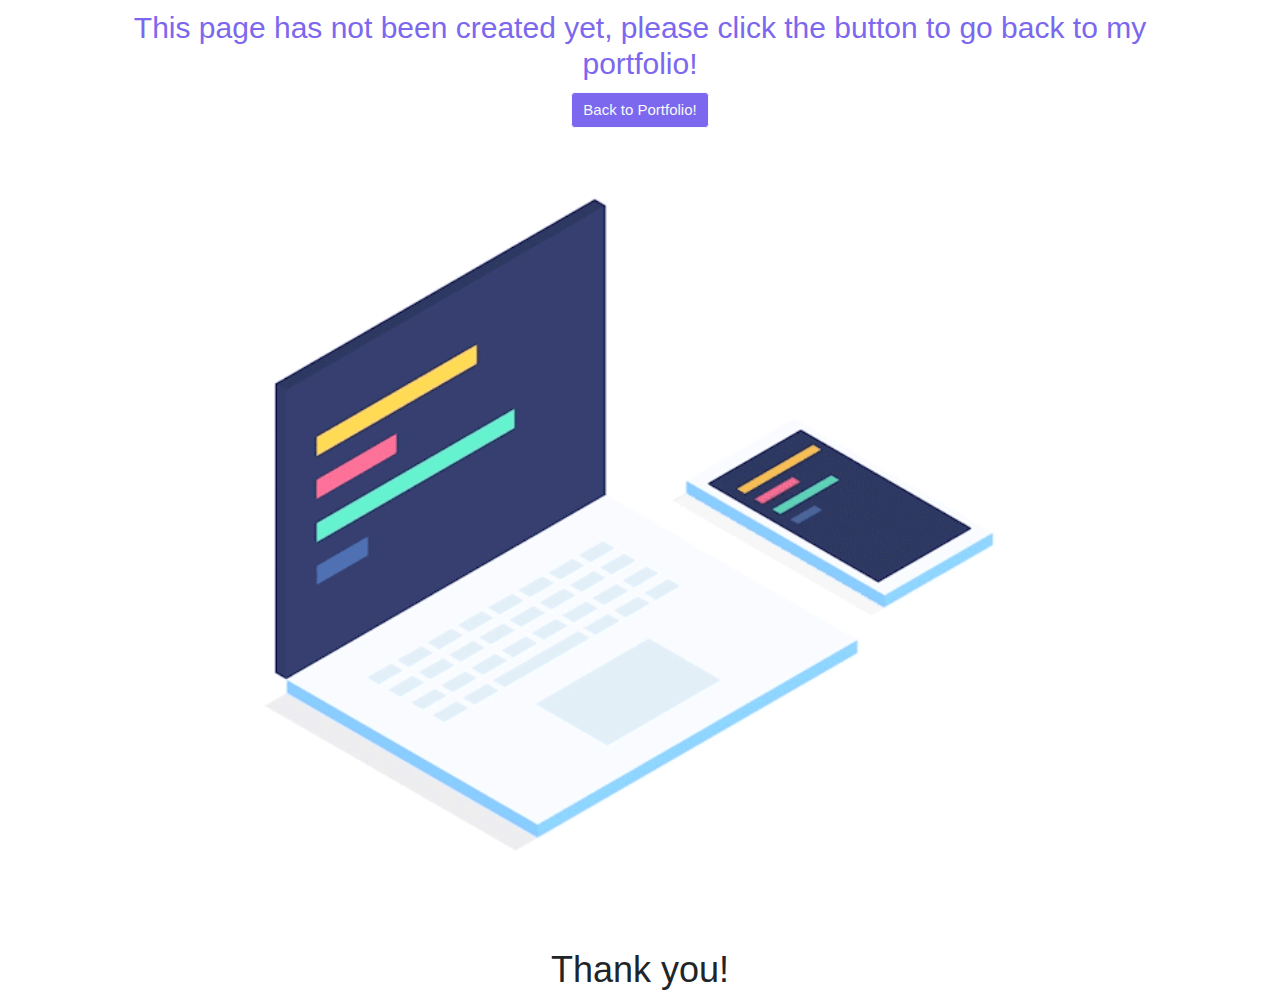
<file: Placeholder/Index.html>
﻿<!DOCTYPE html>
<html lang="en">
<head>
    <meta charset="utf-8" />
    <title>This page has not been created yet!</title>

    <link href="CSS/bootstrap.min.css" rel="stylesheet" />
    <link rel="stylesheet" href="https://www.w3schools.com/w3css/4/w3.css">

    <link rel="icon" type="image/x-icon" href="favicon.ico" />


</head>
<body>

    <div class="container">
        <div class="row">
            <div class="col-12 text-center" style="color: mediumslateblue">
                <h2 class="text-center">
                    This page has not been created yet, please click the button to go back to my portfolio!
                </h2>
            </div>
        </div>
        <div class="row">
            <div class="col text-center">
                <a href="https://av-portfolio.netlify.app" class="btn btn-outline-light text-center" style="background-color: mediumslateblue">Back to Portfolio!</a>
            </div>
        </div>
        <div class="container">
            <div class="row">
                <div class="col">
                    <img class="center" style="width:100%" src="img/laptop.gif" />
                </div>
            </div>
        </div>
        <div class="w3-container">
            <h1 class="w3-center w3-animate-top">Thank you!</h1>
        </div>
    </div>
</body>
</html>
</file>
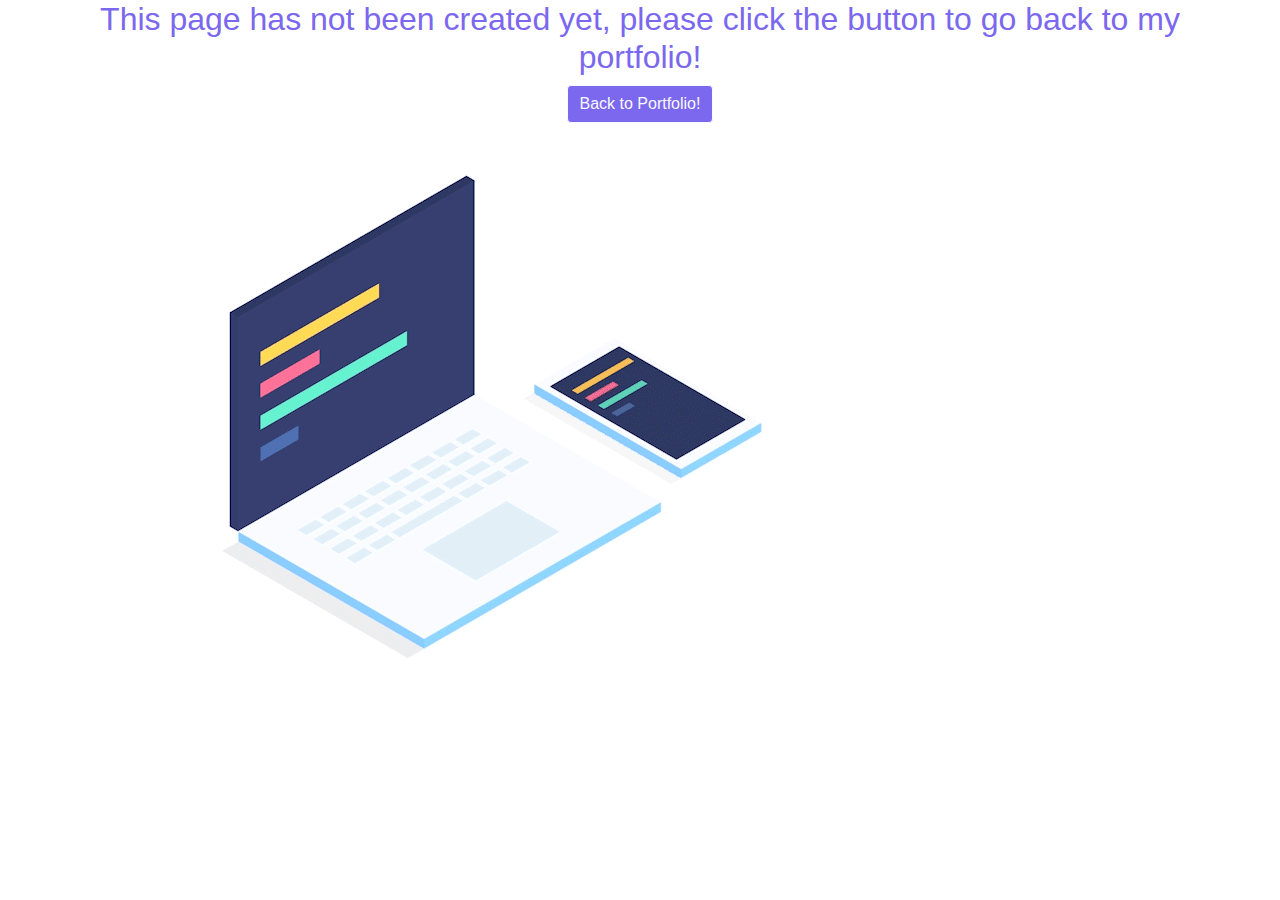
<file: Placeholder/Placeholder.html>
﻿<!DOCTYPE html>
<html lang="en">
<head>
    <meta charset="utf-8" />
    <title>This page has not been created yet!</title>

    <link href="CSS/bootstrap.min.css" rel="stylesheet" />


    <link rel="icon" type="image/x-icon" href="favicon.ico" />


</head>
<body>

    <div class="container">
        <div class="row">
            <div class="col-12 text-center" style="color: mediumslateblue">
                <h2 class="text-center">
                    This page has not been created yet, please click the button to go back to my portfolio!
                </h2>
            </div>
        </div>
        <div class="row">
            <div class="col text-center">
                <button class="btn btn-outline-light text-center" style="background-color: mediumslateblue">Back to Portfolio!</button>
            </div>
        </div>
        <div class="container">
            <div class="row">
                <div class="col">
                    <img src="img/laptop.gif" />
                </div>
            </div>
        </div>
    </div>
</body>
</html>
</file>
